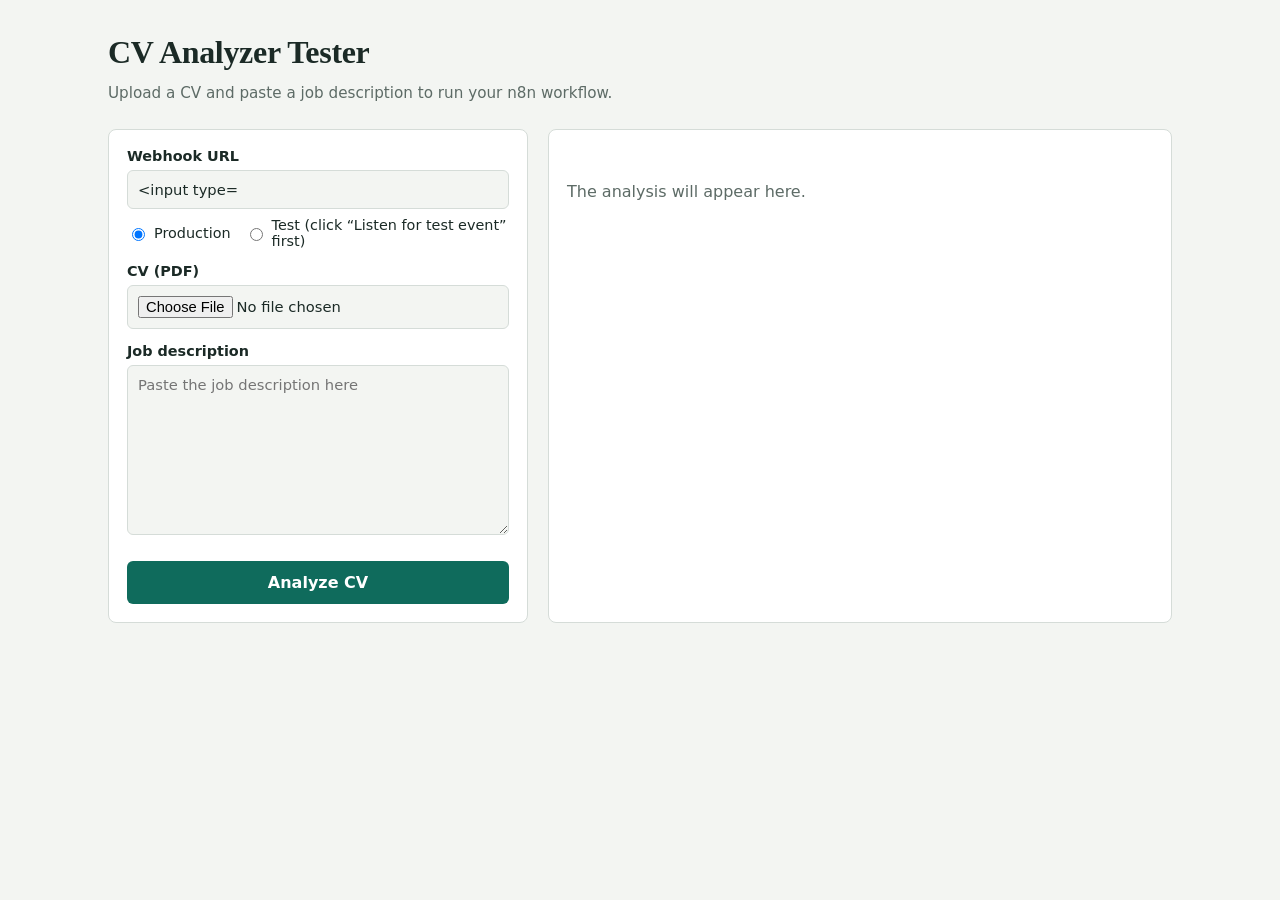
<file: cv analyzer/website.html>
<!DOCTYPE html>
<html lang="en">
<head>
<meta charset="utf-8">
<meta name="viewport" content="width=device-width, initial-scale=1">
<title>CV Analyzer Tester</title>
<style>
:root{--bg:#f3f5f2;--panel:#fff;--ink:#1b2a26;--muted:#5d6b66;--line:#d5dcd8;--accent:#0f6b5c;--accent-ink:#fff;--err:#a3281f;--ok:#0f6b5c}
@media (prefers-color-scheme:dark){:root{--bg:#121816;--panel:#1a2320;--ink:#e6eeea;--muted:#92a39c;--line:#2c3a35;--accent:#4fc2ac;--accent-ink:#0b1512;--err:#ff8b80;--ok:#4fc2ac}}
*{box-sizing:border-box}
body{margin:0;background:var(--bg);color:var(--ink);font:16px/1.55 Georgia,"Times New Roman",serif}
.wrap{max-width:1100px;margin:0 auto;padding:28px 18px 60px}
h1{font-size:2rem;margin:0 0 4px;letter-spacing:-.01em}
.sub{color:var(--muted);margin:0 0 24px;font-family:system-ui,sans-serif;font-size:.95rem}
.grid{display:grid;grid-template-columns:minmax(0,420px) minmax(0,1fr);gap:20px}
@media(max-width:820px){.grid{grid-template-columns:1fr}}
.panel{background:var(--panel);border:1px solid var(--line);border-radius:8px;padding:18px}
label{display:block;font:600 .9rem system-ui,sans-serif;margin:14px 0 6px}
label:first-child{margin-top:0}
input[type=text],input[type=file],textarea{width:100%;padding:10px;border:1px solid var(--line);border-radius:6px;background:var(--bg);color:var(--ink);font:.92rem system-ui,sans-serif}
textarea{min-height:170px;resize:vertical}
.hint{font:.8rem system-ui,sans-serif;color:var(--muted);margin-top:4px}
.mode{display:flex;gap:14px;font:.88rem system-ui,sans-serif;margin-top:8px}
.mode label{margin:0;font-weight:400;display:flex;gap:6px;align-items:center}
button{margin-top:18px;width:100%;padding:12px;border:0;border-radius:6px;background:var(--accent);color:var(--accent-ink);font:600 1rem system-ui,sans-serif;cursor:pointer}
button:disabled{opacity:.6;cursor:wait}
:focus-visible{outline:3px solid var(--accent);outline-offset:2px}
#status{font:.88rem system-ui,sans-serif;margin-bottom:12px;min-height:1.4em}
#status.err{color:var(--err)}#status.ok{color:var(--ok)}
#out{white-space:pre-wrap;word-wrap:break-word}
#out h2,#out h3{margin:1.2em 0 .3em;font-size:1.15rem}
#out h2:first-child,#out h3:first-child{margin-top:0}
#out ul{margin:.3em 0 .8em;padding-left:1.3em}
.empty{color:var(--muted);font-family:system-ui,sans-serif}
details{margin-top:16px;font:.85rem system-ui,sans-serif}
pre{overflow-x:auto;background:var(--bg);padding:10px;border-radius:6px;white-space:pre-wrap}
</style>
</head>
<body>
<div class="wrap">
  <h1>CV Analyzer Tester</h1>
  <p class="sub">Upload a CV and paste a job description to run your n8n workflow.</p>
  <div class="grid">
    <div class="panel">
      <label for="url">Webhook URL</label>
      <input type="text" id="url" value="<input type="text" id="url" value="http://localhost:5678/webhook-test/cv-analyzer">
      <div class="mode">
        <label><input type="radio" name="m" value="webhook" checked> Production</label>
        <label><input type="radio" name="m" value="webhook-test"> Test (click “Listen for test event” first)</label>
      </div>
      <label for="cv">CV (PDF)</label>
      <input type="file" id="cv" accept="application/pdf">
      <label for="jd">Job description</label>
      <textarea id="jd" placeholder="Paste the job description here"></textarea>
      <button id="go">Analyze CV</button>
    </div>
    <div class="panel">
      <div id="status"></div>
      <div id="out"><span class="empty">The analysis will appear here.</span></div>
      <details id="rawBox" hidden><summary>Raw response</summary><pre id="raw"></pre></details>
    </div>
  </div>
</div>
<script>
const $=id=>document.getElementById(id);
const urlEl=$('url'),statusEl=$('status'),out=$('out'),go=$('go');

// switch between /webhook/ and /webhook-test/ in the URL
document.querySelectorAll('input[name=m]').forEach(r=>r.addEventListener('change',()=>{
  urlEl.value=urlEl.value.replace(/\/webhook(-test)?\//,'/'+r.value+'/');
}));

function esc(s){return s.replace(/[&<>]/g,c=>({'&':'&amp;','<':'&lt;','>':'&gt;'}[c]))}
function md(t){
  let h=esc(t).replace(/^### (.*)$/gm,'<h3>$1</h3>').replace(/^## (.*)$/gm,'<h2>$1</h2>').replace(/^# (.*)$/gm,'<h2>$1</h2>')
    .replace(/\*\*(.+?)\*\*/g,'<strong>$1</strong>');
  h=h.replace(/(?:^[ \t]*[-*] .*(?:\n|$))+/gm,b=>'<ul>'+b.trim().split('\n').map(l=>'<li>'+l.replace(/^[ \t]*[-*] /,'')+'</li>').join('')+'</ul>');
  return h;
}
function setStatus(m,c){statusEl.textContent=m;statusEl.className=c||''}

go.addEventListener('click',async()=>{
  const file=$('cv').files[0],jd=$('jd').value.trim();
  if(!file) return setStatus('Choose a PDF CV first.','err');
  if(!jd) return setStatus('Paste a job description first.','err');
  const fd=new FormData();
  fd.append('cv',file);            // matches binaryPropertyName "cv"
  fd.append('jobDescription',jd);  // matches body.jobDescription
  go.disabled=true;go.textContent='Analyzing…';
  setStatus('Sending to your workflow. This can take up to a minute.');
  out.innerHTML='';$('rawBox').hidden=true;
  try{
    const res=await fetch(urlEl.value.trim(),{method:'POST',body:fd});
    const text=await res.text();
    $('raw').textContent=text;$('rawBox').hidden=false;
    if(!res.ok) throw new Error('HTTP '+res.status+'. '+(res.status===404?'Webhook not found. For the test URL, click “Listen for test event” in n8n first; for production, activate the workflow.':text.slice(0,200)));
    let data;try{data=JSON.parse(text)}catch{throw new Error('Response was not JSON. See raw response below.')}
    if(!data.analysis) throw new Error('No “analysis” field in the response. See raw response below.');
    out.innerHTML=md(data.analysis);
    setStatus('Workflow responded successfully.','ok');
  }catch(e){
    const net=e instanceof TypeError;
    setStatus(net?'Could not reach the webhook. Check the URL, that n8n is running, and CORS (see below).':e.message,'err');
    if(net) out.innerHTML='<span class="empty">If you open this page from a file or another domain, set the Webhook node’s “Allowed Origins (CORS)” option to <code>*</code>, and make sure the URL is reachable from your browser. An https page cannot call an http URL.</span>';
  }finally{go.disabled=false;go.textContent='Analyze CV'}
});
</script>
</body>
</html>
</file>
